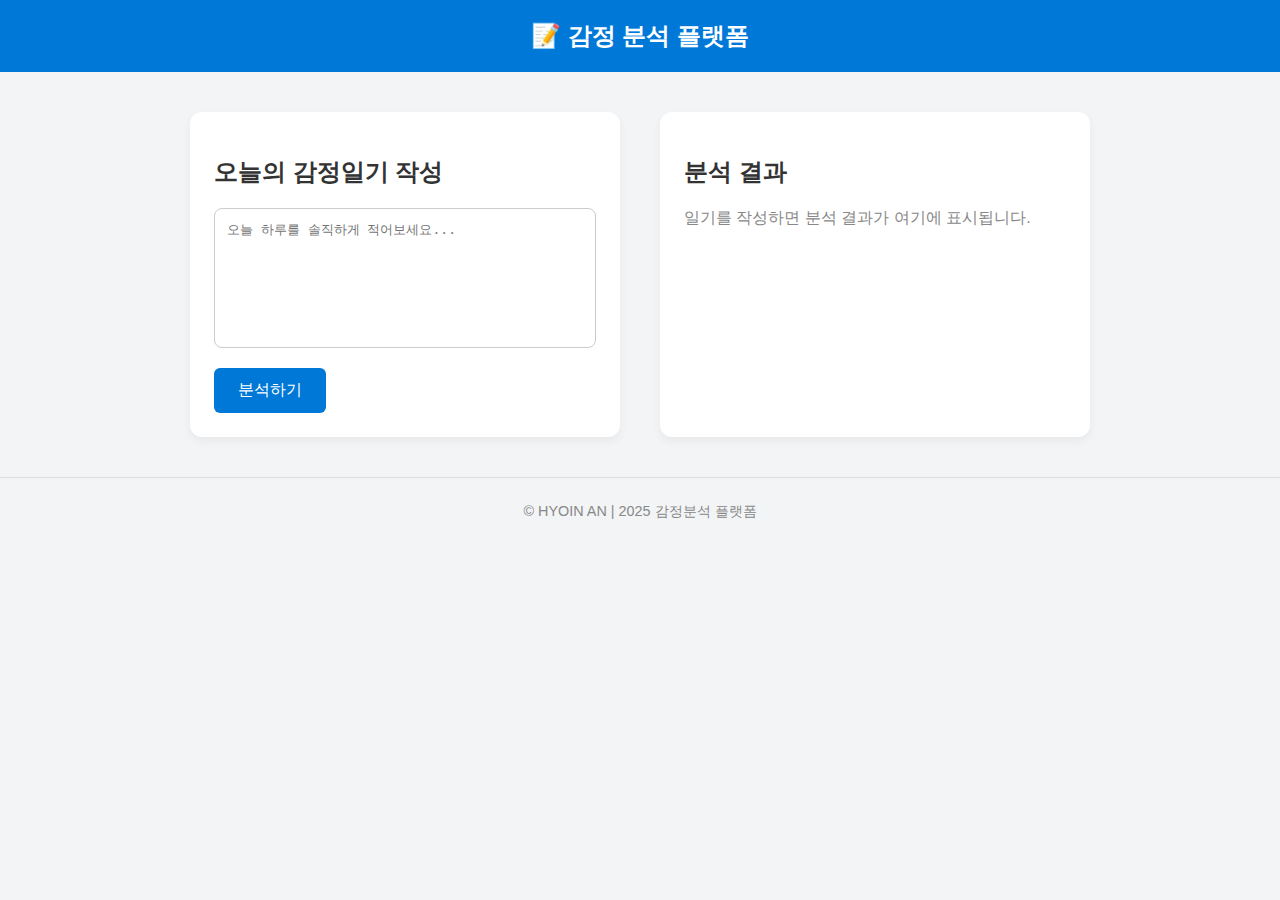
<file: backend/templates/index.html>
<!DOCTYPE html>
<html lang="ko">
  <head>
    <meta charset="UTF-8" />
    <title>감정 분석 플랫폼</title>
    <style>
      body {
        margin: 0;
        font-family: "맑은 고딕", sans-serif;
        background-color: #f3f4f6;
        color: #333;
      }

      header {
        background-color: #0078d7;
        color: white;
        padding: 20px 40px;
        font-size: 1.5em;
        font-weight: bold;
        text-align: center;
      }

      main {
        display: flex;
        flex-wrap: wrap;
        justify-content: space-between;
        gap: 40px;
        max-width: 900px;
        margin: 40px auto;
        padding: 0 20px;
      }

      section {
        background-color: white;
        border-radius: 12px;
        padding: 24px;
        box-shadow: 0 4px 10px rgba(0, 0, 0, 0.05);
        flex: 1 1 400px;
        box-sizing: border-box;
      }

      textarea {
        width: 100%;
        height: 140px;
        box-sizing: border-box;
        border-radius: 8px;
        border: 1px solid #ccc;
        padding: 12px;
        font-size: 1em;
        resize: none;
      }

      button {
        margin-top: 16px;
        padding: 12px 24px;
        background-color: #0078d7;
        color: white;
        border: none;
        border-radius: 6px;
        cursor: pointer;
        font-size: 1em;
      }

      button:hover {
        background-color: #005ea6;
      }

      .result-box {
        padding: 20px;
        border-left: 6px solid #0078d7;
        border-radius: 8px;
        background-color: #fefefe;
        transition: border-color 0.3s;
      }

      .result-item {
        margin-bottom: 12px;
        font-size: 1.05em;
      }

      .result-label {
        font-weight: bold;
      }

      .encouragement {
        margin-top: 20px;
        background-color: #f0f8ff;
        padding: 12px 16px;
        border-radius: 8px;
        border-left: 4px solid #00aaff;
        font-style: italic;
      }

      .score-guide {
        margin-top: 20px;
        font-size: 0.9em;
        color: #666;
        line-height: 1.4;
        background: #f7f7f7;
        padding: 10px 14px;
        border-radius: 8px;
      }

      footer {
        text-align: center;
        padding: 24px;
        font-size: 0.9em;
        color: #888;
        border-top: 1px solid #ddd;
        margin-top: 40px;
      }
    </style>
  </head>
  <body>
    <header>📝 감정 분석 플랫폼</header>

    <main>
      <section>
        <h2>오늘의 감정일기 작성</h2>
        <form id="diary-form">
          <textarea
            name="diary"
            placeholder="오늘 하루를 솔직하게 적어보세요..."
          ></textarea>
          <button type="submit">분석하기</button>
        </form>
      </section>

      <section>
        <h2>분석 결과</h2>
        <div id="result">
          <p style="color: #888">
            일기를 작성하면 분석 결과가 여기에 표시됩니다.
          </p>
        </div>
      </section>
    </main>

    <footer>© HYOIN AN | 2025 감정분석 플랫폼</footer>

    <script>
      const emotionIcons = {
        우울: "😢",
        불안: "😟",
        분노: "😠",
        기쁨: "😄",
        슬픔: "😭",
        안정: "😊",
        피로: "😩",
        무기력: "😞",
        절망: "😔",
        희망: "🌈",
      };

      const resultDiv = document.getElementById("result");
      const form = document.getElementById("diary-form");
      const button = form.querySelector("button");

      form.addEventListener("submit", async (e) => {
        e.preventDefault();

        // 로딩 표시
        resultDiv.innerHTML = `<p style="color: #0078D7;">🧠 감정 분석 중입니다...</p>`;
        button.disabled = true;
        button.textContent = "분석 중...";

        const formData = new FormData(e.target);
        const res = await fetch("/analyze", {
          method: "POST",
          body: formData,
        });

        button.disabled = false;
        button.textContent = "분석하기";

        const data = await res.json();

        if (data.error) {
          resultDiv.innerHTML = `<p style="color:red;">⚠️ 분석 실패: ${
            data.raw || data.detail
          }</p>`;
          return;
        }

        const color =
          data.score >= 81
            ? "#d9534f"
            : data.score >= 61
            ? "#f0ad4e"
            : data.score >= 31
            ? "#f9e79f"
            : "#5cb85c";
        const icon = emotionIcons[data.emotion] || "🧠";

        resultDiv.innerHTML = `
      <div class="result-box" style="border-color: ${color};">
        <div class="result-item"><span class="result-label">감정:</span> ${icon} ${
          data.emotion
        }</div>
        <div class="result-item"><span class="result-label">점수:</span> ${
          data.score
        }점</div>
        <div class="result-item"><span class="result-label">이유:</span> ${
          data.reason
        }</div>
        <div class="result-item"><span class="result-label">응원의 한마디:</span> ${
          data.message
        }</div>
        <div class="encouragement">💬 오늘의 위로: “${
          data.comfort || "오늘도 잘 버텼어요. 수고했어요 :)"
        }”</div>
        <div class="score-guide">
          <strong>점수 해석 안내:</strong><br>
          ✅ 0~30: 감정 안정 상태<br>
          ⚠️ 31~60: 가벼운 감정 변화<br>
          ❗ 61~80: 부정 감정 강함<br>
          🔥 81~100: 감정적으로 매우 힘든 상태
        </div>
      </div>
    `;
      });
    </script>
  </body>
</html>
</file>
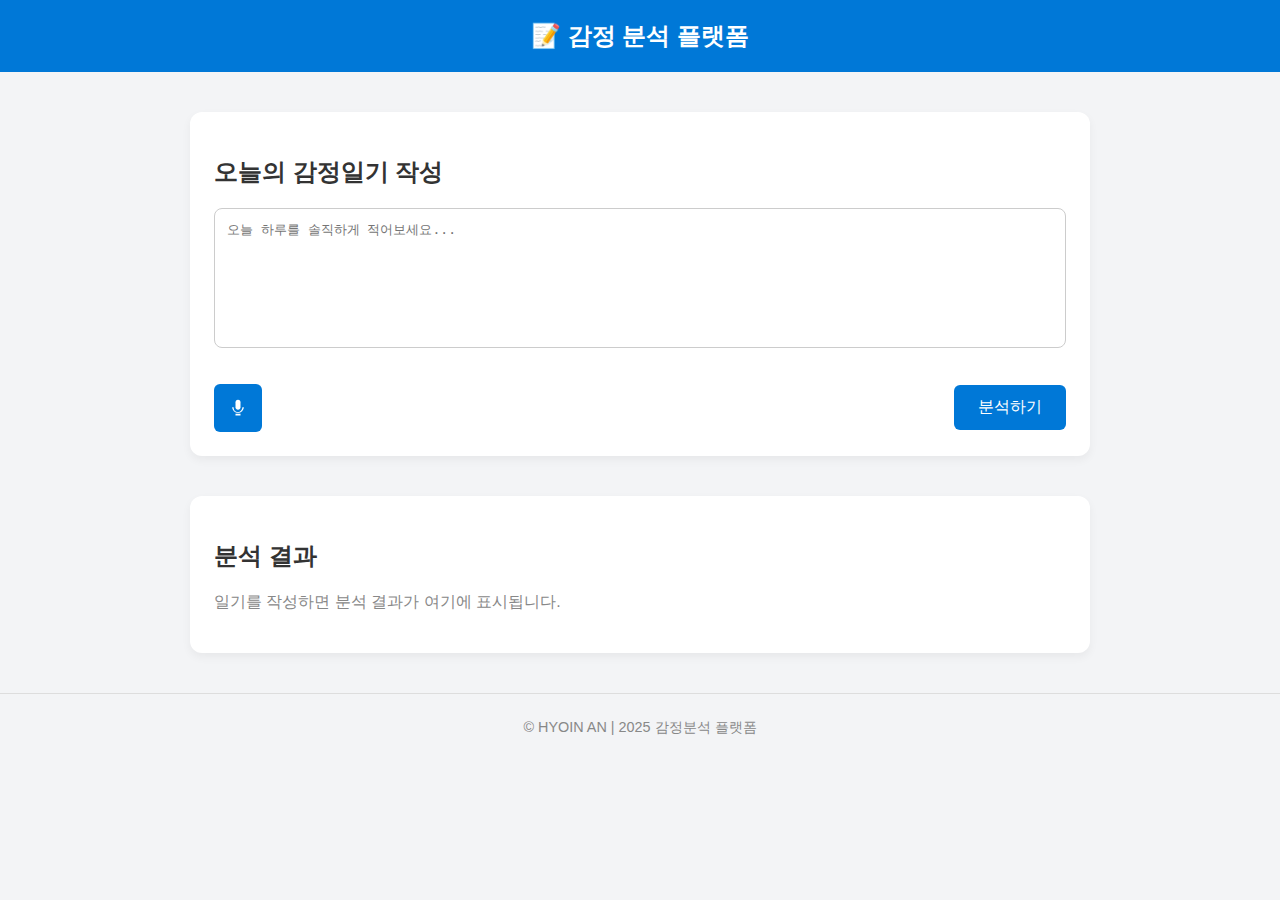
<file: emotion-analyzer/templates/index.html>
<!DOCTYPE html>
<html lang="ko">
  <head>
    <meta charset="UTF-8" />
    <title>감정 분석 플랫폼</title>
    <style>
      body {
        margin: 0;
        font-family: "맑은 고딕", sans-serif;
        background-color: #f3f4f6;
        color: #333;
      }

      header {
        background-color: #0078d7;
        color: white;
        padding: 20px 40px;
        font-size: 1.5em;
        font-weight: bold;
        text-align: center;
      }

      main {
        display: block;
        max-width: 900px;
        margin: 40px auto;
        padding: 0 20px;
      }

      section {
        background-color: white;
        border-radius: 12px;
        padding: 24px;
        box-shadow: 0 4px 10px rgba(0, 0, 0, 0.05);
        margin-bottom: 40px;
      }

      textarea {
        width: 100%;
        height: 140px;
        box-sizing: border-box;
        border-radius: 8px;
        border: 1px solid #ccc;
        padding: 12px;
        font-size: 1em;
        resize: none;
      }

      button {
        margin-top: 16px;
        padding: 12px 24px;
        background-color: #0078d7;
        color: white;
        border: none;
        border-radius: 6px;
        cursor: pointer;
        font-size: 1em;
      }

      button:hover {
        background-color: #005ea6;
      }

      .button-row {
        display: flex;
        justify-content: space-between;
        align-items: center;
        margin-top: 16px;
        gap: 10px;
      }

      .button-left,
      .button-right {
        display: flex;
        align-items: center;
        gap: 10px;
      }

      #start-record {
        display: flex;
        align-items: center;
        justify-content: center;
        width: 48px;
        height: 48px;
        padding: 0;
      }

      #stop-record {
        width: 48px;
        height: 48px;
        padding: 0;
        display: flex;
        justify-content: center;
        align-items: center;
        background-color: #0078d7;
        color: white;
        border: none;
        border-radius: 6px;
        cursor: pointer;
        font-size: 1.2em;
      }

      .result-box {
        padding: 20px;
        border-left: 6px solid #0078d7;
        border-radius: 8px;
        background-color: #fefefe;
        transition: border-color 0.3s;
      }

      .result-item {
        margin-bottom: 12px;
        font-size: 1.05em;
      }

      .result-label {
        font-weight: bold;
      }

      .encouragement {
        margin-top: 20px;
        background-color: #f0f8ff;
        padding: 12px 16px;
        border-radius: 8px;
        border-left: 4px solid #00aaff;
        font-style: italic;
      }

      .score-guide {
        margin-top: 20px;
        font-size: 0.9em;
        color: #666;
        line-height: 1.4;
        background: #f7f7f7;
        padding: 10px 14px;
        border-radius: 8px;
      }

      footer {
        text-align: center;
        padding: 24px;
        font-size: 0.9em;
        color: #888;
        border-top: 1px solid #ddd;
        margin-top: 40px;
      }
    </style>
  </head>
  <body>
    <header>📝 감정 분석 플랫폼</header>

    <main>
      <section>
        <h2>오늘의 감정일기 작성</h2>
        <form id="diary-form">
          <textarea
            id="diary"
            name="diary"
            placeholder="오늘 하루를 솔직하게 적어보세요..."
          ></textarea>

          <div class="button-row">
            <div class="button-left">
              <button type="button" id="start-record" title="말하기 시작">
                <svg
                  width="20"
                  height="20"
                  viewBox="0 0 24 24"
                  fill="white"
                  xmlns="http://www.w3.org/2000/svg"
                >
                  <path
                    d="M12 14c1.66 0 3-1.34 3-3V5a3 3 0 10-6 0v6c0 1.66 1.34 3 3 3z"
                  />
                  <path
                    d="M17.3 11c0 3.07-2.4 5.6-5.3 5.98V19h3v2H9v-2h3v-2.02A6.01 6.01 0 016.7 11H5a7 7 0 0014 0h-1.7z"
                  />
                </svg>
              </button>

              <!-- 이 부분 새로 구성 -->
              <div style="display: flex; align-items: center; gap: 6px">
                <button type="button" id="stop-record" style="display: none">
                  ⛔
                </button>
                <span id="recording-status" style="color: #0078d7"></span>
              </div>
            </div>

            <div class="button-right">
              <button type="submit" id="analyze-button">분석하기</button>
            </div>
          </div>
        </form>
      </section>

      <section>
        <h2>분석 결과</h2>
        <div id="result">
          <p style="color: #888">
            일기를 작성하면 분석 결과가 여기에 표시됩니다.
          </p>
        </div>
      </section>
    </main>

    <footer>© HYOIN AN | 2025 감정분석 플랫폼</footer>

    <script>
      const emotionIcons = {
        우울: "😢",
        불안: "😟",
        분노: "😠",
        기쁨: "😄",
        슬픔: "😭",
        안정: "😊",
        피로: "😩",
        무기력: "😞",
        절망: "😔",
        희망: "🌈",
      };

      const resultDiv = document.getElementById("result");
      const form = document.getElementById("diary-form");
      
      const analyzeButton = document.querySelector('#analyze-button');

      form.addEventListener("submit", async (e) => {
        e.preventDefault();

        // 로딩 표시
        resultDiv.innerHTML = `<p style="color: #0078D7;">🧠 감정 분석 중입니다...</p>`;
        analyzeButton.disabled = true;
        analyzeButton.textContent = "분석 중...";

        const formData = new FormData(e.target);
        const res = await fetch("/analyze", {
          method: "POST",
          body: formData,
        });

        analyzeButton.disabled = false;
        analyzeButton.textContent = "분석하기";

        const data = await res.json();

        if (data.error) {
          resultDiv.innerHTML = `<p style="color:red;">⚠️ 분석 실패: ${
            data.raw || data.detail
          }</p>`;
          return;
        }

        const color =
          data.score >= 81
            ? "#d9534f"
            : data.score >= 61
            ? "#f0ad4e"
            : data.score >= 31
            ? "#f9e79f"
            : "#5cb85c";
        const icon = emotionIcons[data.emotion] || "🧠";

        resultDiv.innerHTML = `
      <div class="result-box" style="border-color: ${color};">
        <div class="result-item"><span class="result-label">감정:</span> ${icon} ${
          data.emotion
        }</div>
        <div class="result-item"><span class="result-label">점수:</span> ${
          data.score
        }점</div>
        <div class="result-item"><span class="result-label">이유:</span> ${
          data.reason
        }</div>
        <div class="result-item"><span class="result-label">응원의 한마디:</span> ${
          data.message
        }</div>
        <div class="encouragement">💬 오늘의 위로: “${
          data.comfort || "오늘도 잘 버텼어요. 수고했어요 :)"
        }”</div>
        <div class="score-guide">
          <strong>점수 해석 안내:</strong><br>
          ✅ 0~30: 감정 안정 상태<br>
          ⚠️ 31~60: 가벼운 감정 변화<br>
          ❗ 61~80: 부정 감정 강함<br>
          🔥 81~100: 감정적으로 매우 힘든 상태
        </div>
      </div>
    `;
      });

      const startBtn = document.getElementById("start-record");
      const stopBtn = document.getElementById("stop-record");
      const statusText = document.getElementById("recording-status");
      const diary = document.getElementById("diary");
      let recognition = null;

      function setupRecognition() {
        const recog = new webkitSpeechRecognition();
        recog.lang = "ko-KR";
        recog.interimResults = false;
        recog.maxAlternatives = 1;

        recog.onstart = () => {
          statusText.textContent = "🎙️ 듣고 있어요...";
          startBtn.style.display = "none";
          stopBtn.style.display = "inline-block";
        };

        recog.onresult = (event) => {
          const transcript = event.results[0][0].transcript;
          diary.value += (diary.value ? " " : "") + transcript;
        };

        recog.onerror = (event) => {
          statusText.textContent = "⚠️ 오류: " + event.error;
        };

        recog.onend = () => {
          statusText.textContent = "";
          startBtn.style.display = "inline-block";
          stopBtn.style.display = "none";
        };

        return recog;
      }

      startBtn.addEventListener("click", () => {
        recognition = setupRecognition();
        recognition.start();
      });

      stopBtn.addEventListener("click", () => {
        if (recognition) {
          recognition.stop();
          recognition = null;
        }
      });
    </script>
  </body>
</html>
</file>
